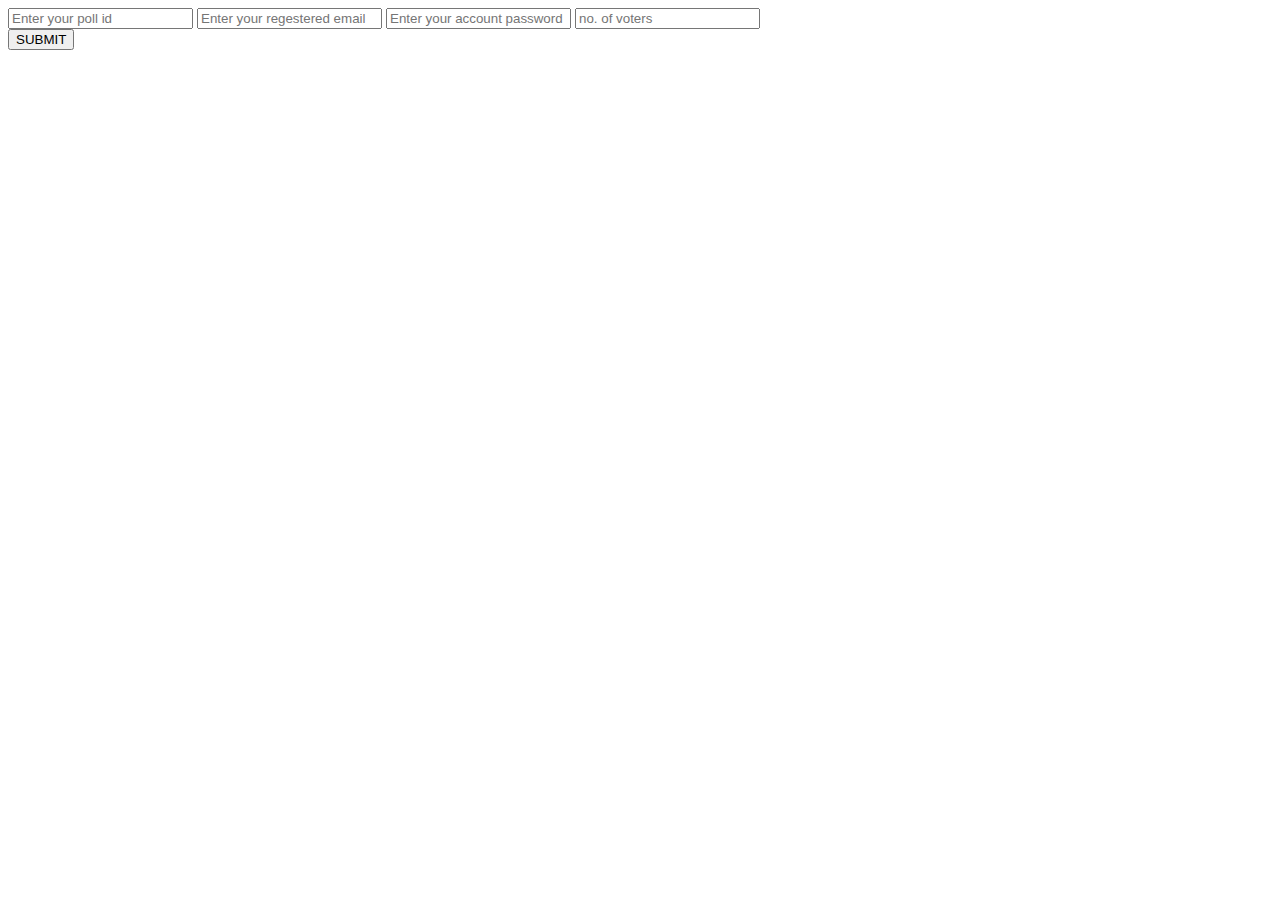
<file: polling/addnewmembers.html>
<html>
    <head>
        <title>TODO supply a title</title>
        <meta charset="UTF-8">
        <meta name="viewport" content="width=device-width, initial-scale=1.0">
    </head>
    <body>

        <form action="addmembers.php" method="post">
            <input type="text" name="poll_id" placeholder="Enter your poll id"/>
            <input type="text" name="email" placeholder="Enter your regestered email">
            <input type="password" name="password" placeholder="Enter your account password">
            
            <input id ="number" type ="text" onchange="insert_input()" placeholder="no. of voters"/><br>
            
            <div id="voters_list">
                
            </div>
            
            <input type="submit" value="SUBMIT"/>
        </form>
        <script type="text/javascript">
        
            function insert_input(){
                var x = document.getElementById('voters_list');
                var n = document.getElementById('number').value;
                x.innerHTML = "";
                for(i=0;i<n;i++){
                    x.innerHTML +='member'+i+':<input type="text" placeholder="enter email" name="voters[]"><br>'; 
                }
            }
        
        </script>
    </body>
</html>
</file>
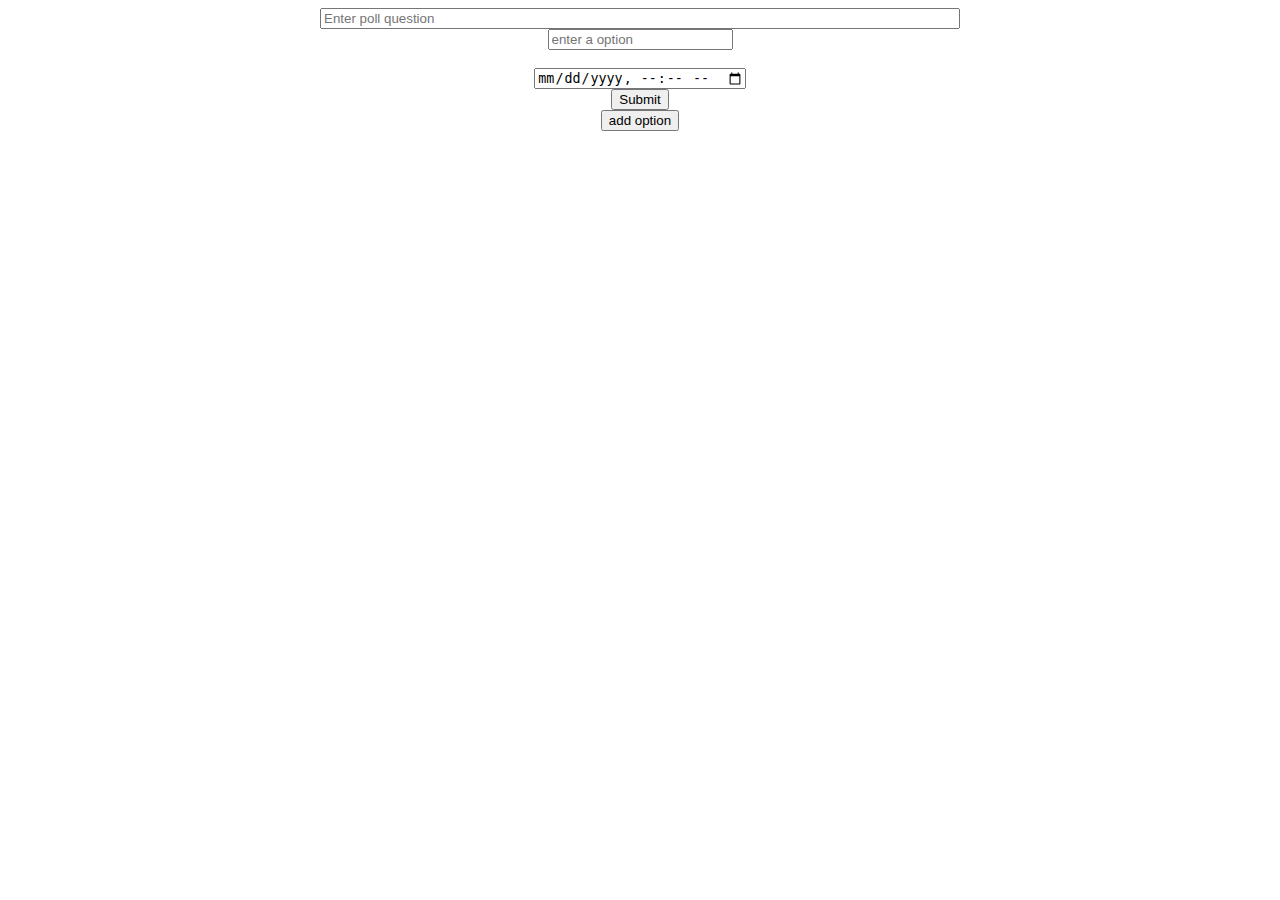
<file: polling/createpoll.html>
<!DOCTYPE html>
<html>
    <head>
        
        <title>TODO supply a title</title>
        <meta charset="UTF-8">
        <meta name="viewport" content="width=device-width, initial-scale=1.0">
    </head>
    <body>
        <center>
            <form action="create.php" method="post">
                <input type="text" accesskey="t" style="width:50%" id="pollQ" name="pollQ" placeholder="Enter poll question">
                <br>
                <div id="options">
                    <input type = "text" name="pollA[]" placeholder="enter a option"/>
                </div>
                <br>
                <input type="datetime-local" name="date_time"/>
                <br>
                <input type="submit">
            </form>
            <button accesskey="a" onclick="add()">add option</button>
        </center>
    <script type="text/javascript" src="js/main.js"></script>
    </body>
</html>
</file>
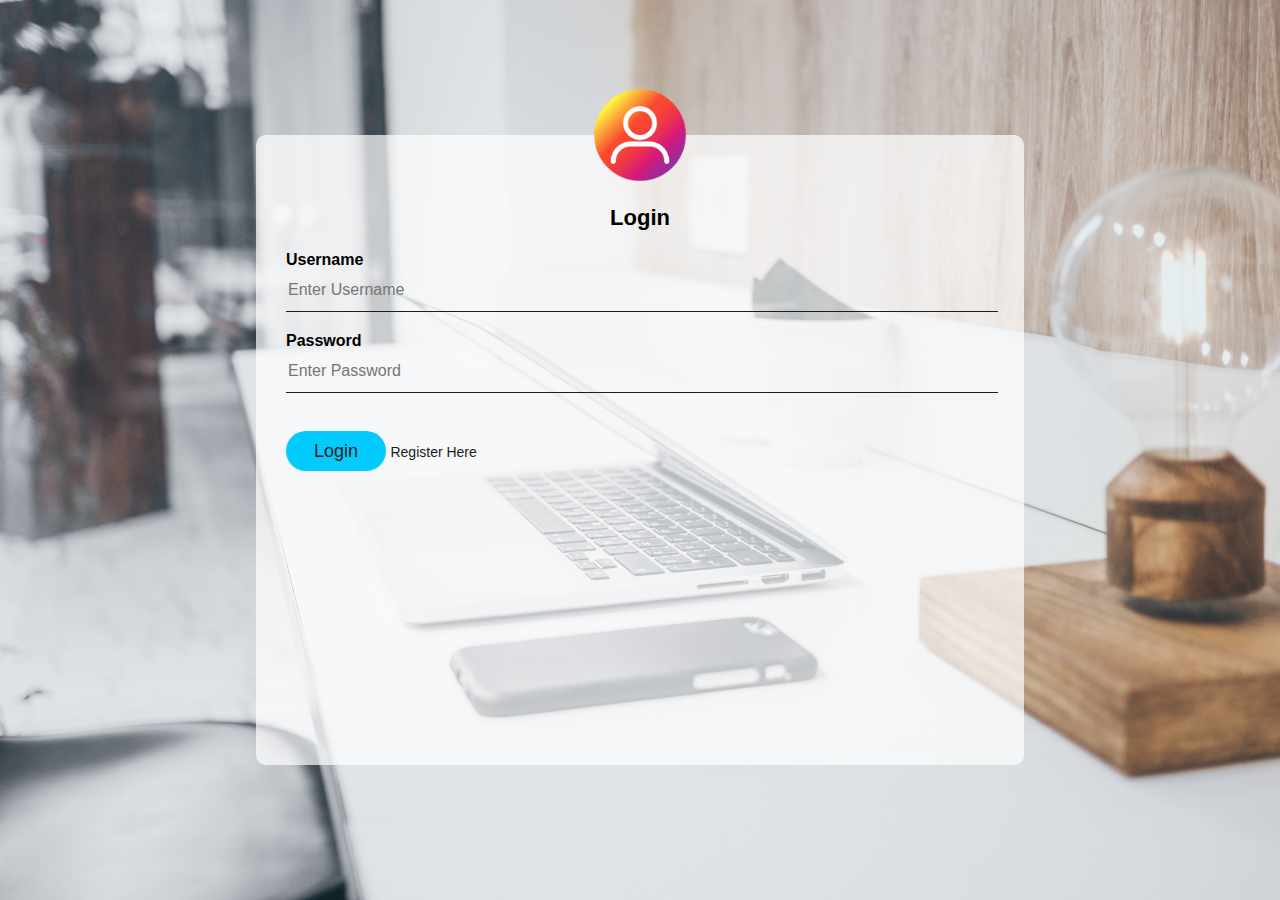
<file: polling/login.html>
<!DOCTYPE html>
<html>
<head>
<title>Login Form</title>
    <meta charset="UTF-8">
    <meta name="viewport" content="width=device-width, initial-scale=1.0">
    <link rel="stylesheet" type="text/css" href="./css/style.css">
</head>
<body>
    <div class="loginbox">
        <img src="./img/logox.png" class="logo">
        <h1>Login</h1>
        <form action = "login_validate.php" method="POST">
            <p>Username</p>
            <input type="text" name="email" placeholder="Enter Username">
            <p>Password</p>
            <input type="password" name="password" placeholder="Enter Password">
            <br><br>
            <input type="submit" value="Login">
            <a href="register.html">Register Here</a>
        </form>  
    </div>
</body>
</html>
</file>
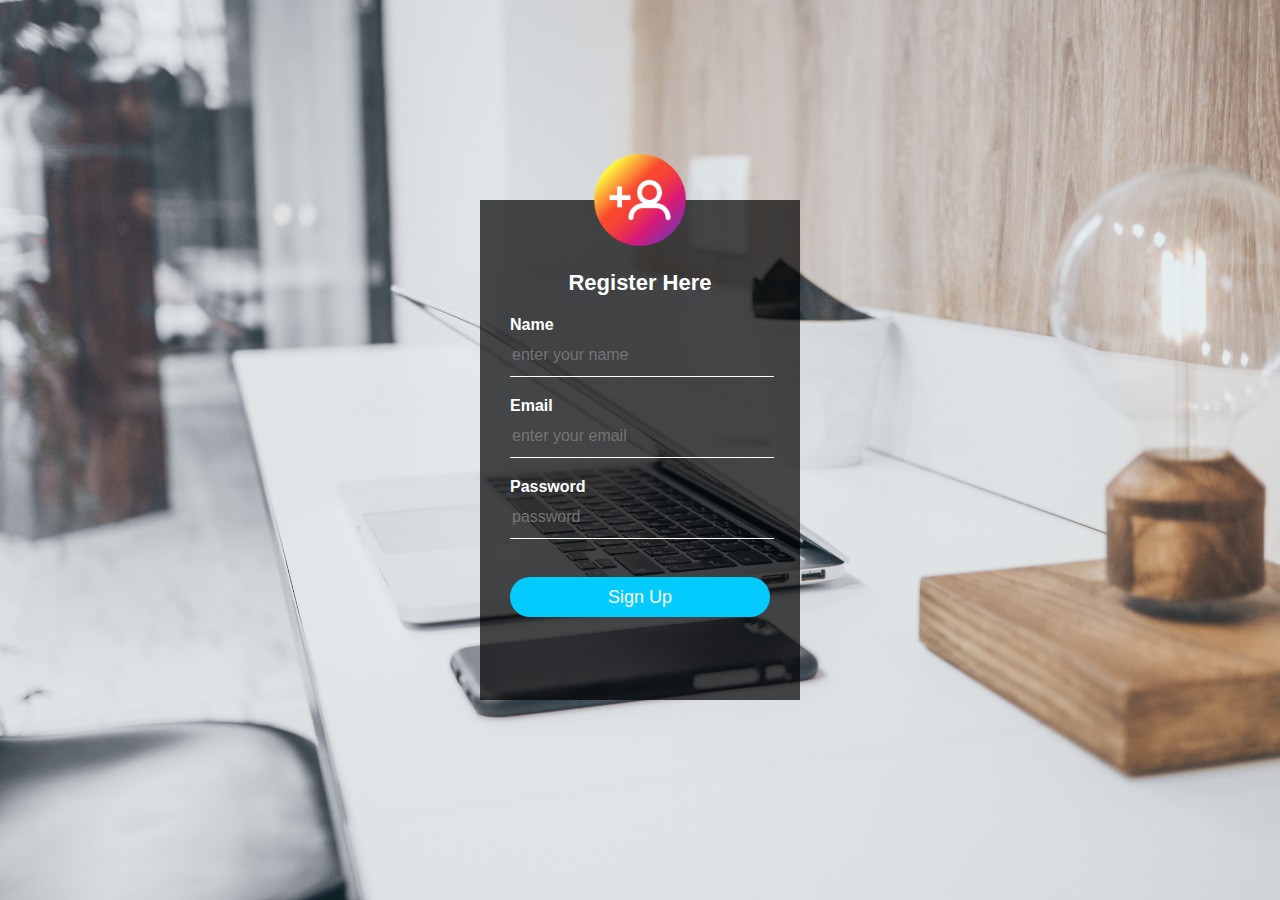
<file: polling/register.html>
<!DOCTYPE html>
<html>
    <head>
        <title>Register</title>
        <meta charset="UTF-8">
        <meta name="viewport" content="width=device-width, initial-scale=1.0">
        <link rel="stylesheet" type="text/css" href="./css/reg.css">
    </head>
    <body>
        <div class="registerbox">
                <img src="./img/logo5.png" class="logo">
                <h1>Register Here</h1>
            <form >
                <p>Name</p>
                <input type = "text" name="name" placeholder = "enter your name">
                <p>Email</p>
                <input type = "email" name="email" placeholder = "enter your email">
                <p>Password</p>
                <input type="password" name="password" placeholder="password">
                <br><br>
                <input type="submit" value="Sign Up">
            </form>
        </div>
    </body>
</html>
</file>
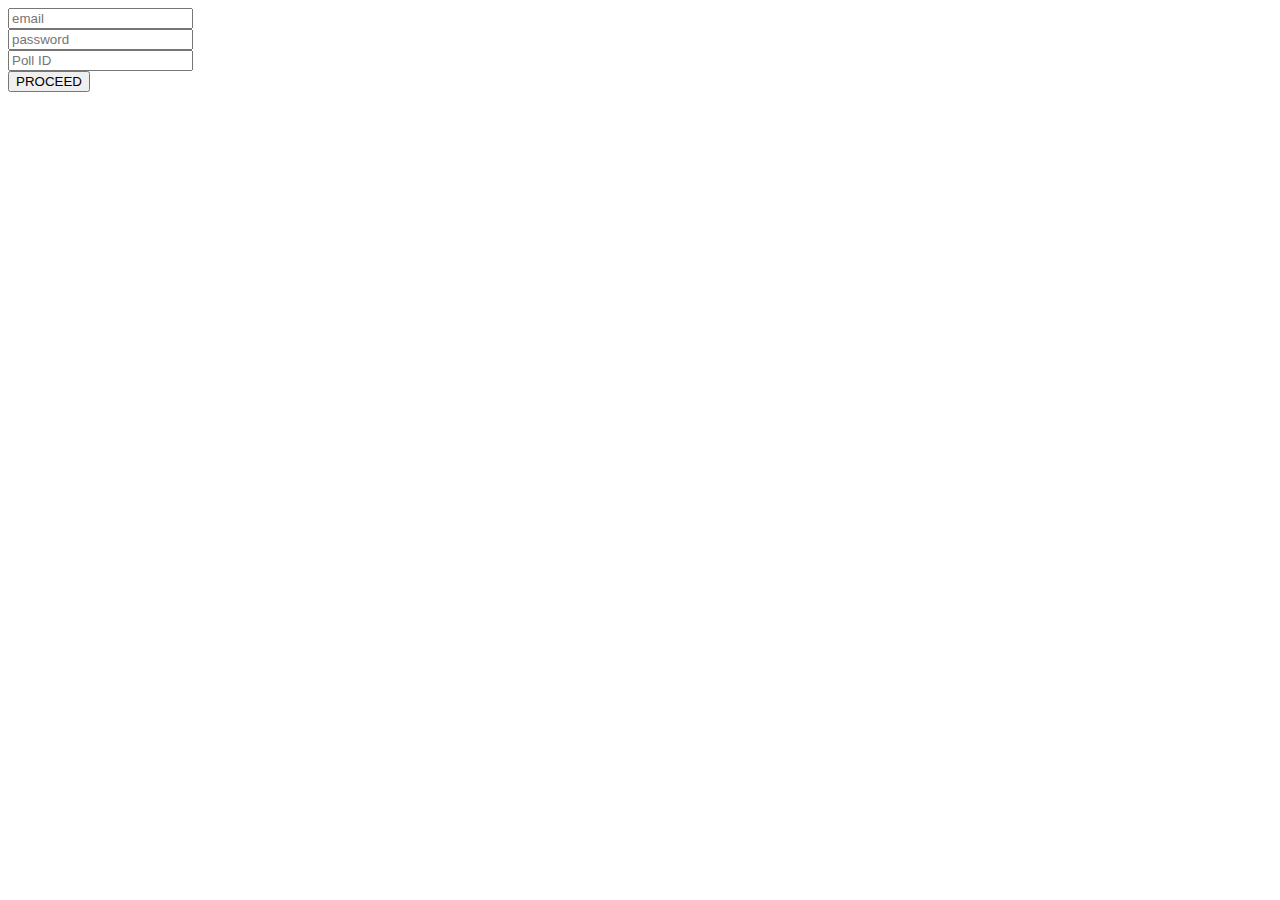
<file: polling/submitpoll.html>
<!DOCTYPE html>
<html>
    <head>
        <title>title</title>
    </head>
    <body>
        <form action="addpoll.php" method="post">
            <input type="email" name="email"  placeholder="email"/>
            <br>
            <input type="password" name="password" placeholder="password"/>
            <br>
            <input type="number" name="poll_id" placeholder="Poll ID">
            <br>
            <input type="submit" value="PROCEED">
        </form>
    </body>
</html>
</file>
<file: polling/css/style.css>
html { 
    margin: 0;
    padding: 0;
    background: url(../img/com.jpg) no-repeat center center fixed; 
    -webkit-background-size: cover;
    -moz-background-size: cover;
    -o-background-size: cover;
    background-size: cover;
    font-family: sans-serif;
  }

  .logo{
    width: 100px;
    height: 100px;
    border-radius: 50%;
    position: absolute;
    top: -50px;
    left: calc(50% - 50px);
}

.loginbox{
    width: 60%;
    height: 70%;
    background: rgba(255, 255, 255, 0.7);
    color: #000;
    top: 50%;
    left: 50%;
    position: absolute;
    transform: translate(-50%,-50%);
    box-sizing: border-box;
    padding: 70px 30px;
    border-radius:10px;
}


h1{
    margin: 0;
    padding: 0 0 20px;
    text-align: center;
    font-size: 22px;
}

.loginbox p{
    margin: 0;
    padding: 0;
    font-weight: bold;
}

.loginbox input{
    width: 100%;
    margin-bottom: 20px;
}

.loginbox input[type="text"], input[type="password"]
{
    border: none;
    border-bottom: 1px solid rgb(29, 29, 29);
    background: transparent;
    outline: none;
    height: 40px;
    color: rgb(29, 29, 29);
    font-size: 16px;
}
.loginbox input[type="submit"]
{
    width: 100px;
    border: none;
    outline: none;
    height: 40px;
    background: #03cbfd;
    color: rgb(29, 29, 29);
    font-size: 18px;
    border-radius: 20px;
}
.loginbox input[type="submit"]:hover
{
    cursor: pointer;
    background:#3ee776 ;
    color: #000;
}
.loginbox a{
    text-decoration: none;
    font-size: 14px;
    line-height: 20px;
    color: rgb(29, 29, 29);
}

.loginbox a:hover
{
    color: #3ee776;
}
</file>
<file: polling/css/reg.css>
body { 
    margin: 0;
    padding: 0;
    background: url(../img/com.jpg) no-repeat center center fixed; 
    -webkit-background-size: cover;
    -moz-background-size: cover;
    -o-background-size: cover;
    background-size: cover;
    font-family: sans-serif;
  }


  .logo{
    width: 100px;
    height: 100px;
    border-radius: 50%;
    position: absolute;
    top: -50px;
    left: calc(50% - 50px);
}
.registerbox{
    width: 320px;
    height: 500px;
    background: rgba(0, 0, 0, 0.7);
    color: #fff;
    top: 50%;
    left: 50%;
    bottom: 50%;
    position: absolute;
    transform: translate(-50%,-50%);
    box-sizing: border-box;
    padding: 70px 30px;
}

h1{
    margin: 0;
    padding: 0 0 20px;
    text-align: center;
    font-size: 22px;
}

.registerbox p{
    margin: 0;
    padding: 0;
    font-weight: bold;
}

.registerbox input{
    width: 100%;
    margin-bottom: 20px;
}

.registerbox input[type="text"], input[type="password"], input[type = "email"],input[type = "number"]
{
    border: none;
    border-bottom: 1px solid #fff;
    background: transparent;
    outline: none;
    height: 40px;
    color: #fff;
    font-size: 16px;
}

.registerbox input[type="submit"]
{
    border: none;
    outline: none;
    height: 40px;
    background: #03cbfd;
    color: #fff;
    font-size: 18px;
    border-radius: 20px;
}

.registerbox input[type="submit"]:hover
{
    cursor: pointer;
    background:#c8e73e ;
    color: #000;
}
</file>
